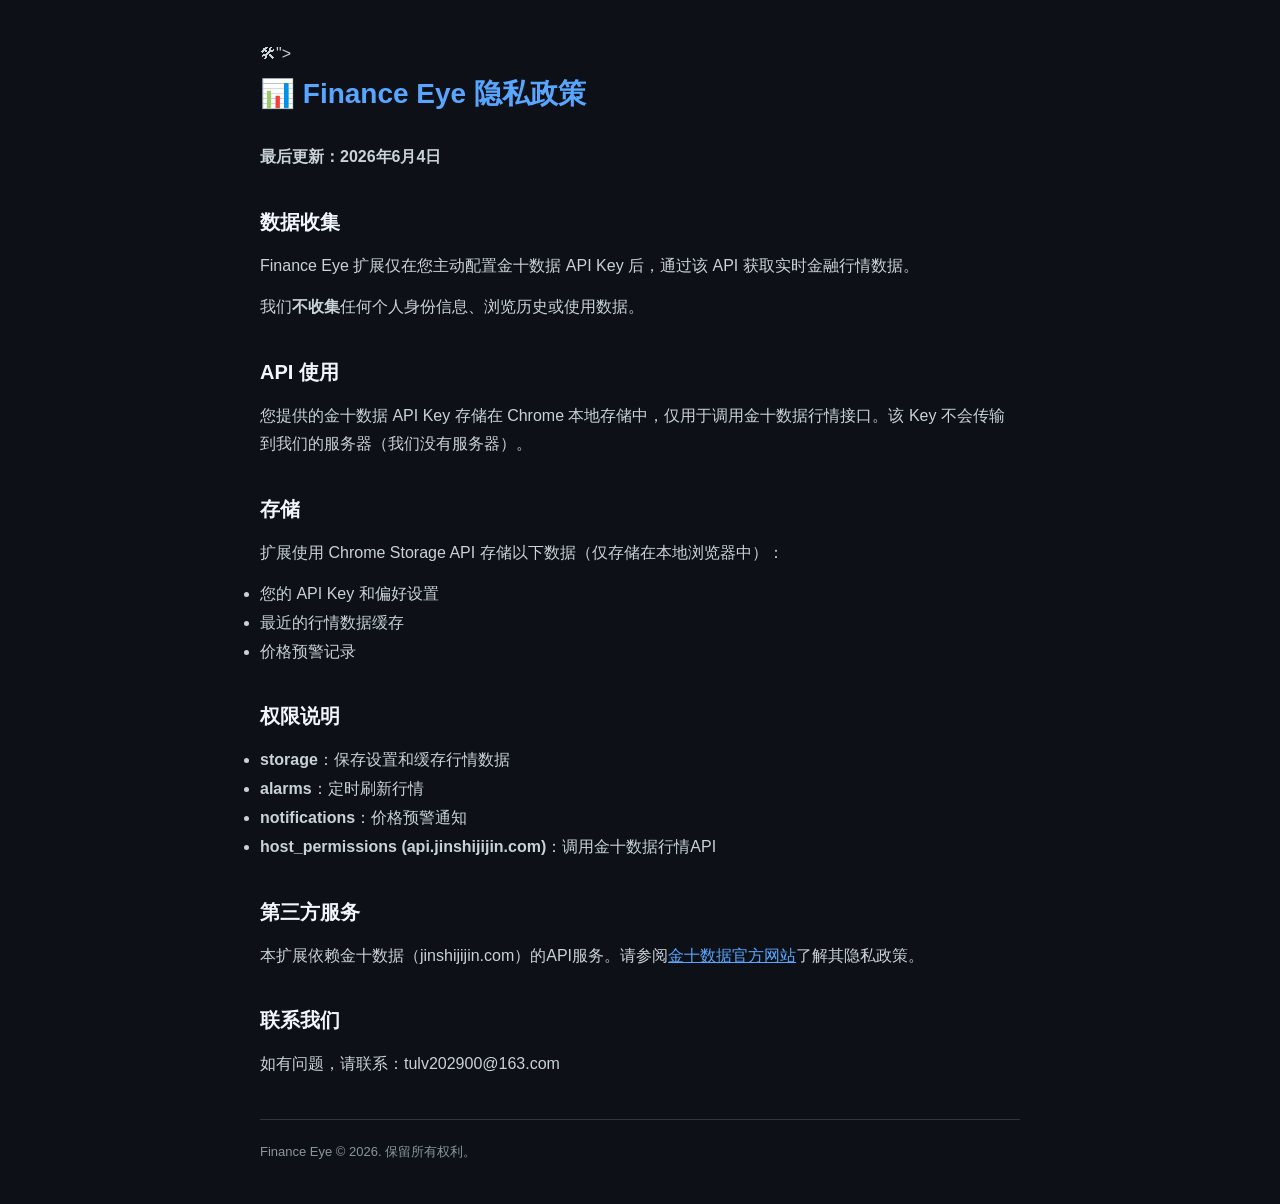
<file: docs/index.html>
<!DOCTYPE html>
<html lang="zh-CN">
<head>
<meta charset="UTF-8">
<meta name="viewport" content="width=device-width,initial-scale=1.0">
<meta name="viewport" content="width=device-width,initial-scale=1.0">
<link rel="icon" type="image/svg+xml" href="data:image/svg+xml,<svg xmlns='http://www.w3.org/2000/svg' viewBox='0 0 100 100'><text y=".9em" font-size='90'>🛠</text></svg>">
<title>Finance Eye - 隐私政策</title>
<style>
*{margin:0;padding:0;box-sizing:border-box}
body{font-family:-apple-system,BlinkMacSystemFont,sans-serif;font-size:16px;color:#c9d1d9;background:#0d1117;max-width:800px;margin:40px auto;padding:0 20px;line-height:1.8}
h1{color:#58a6ff;margin-bottom:24px;font-size:28px}
h2{color:#f0f6fc;margin-top:32px;margin-bottom:12px;font-size:20px}
p{margin-bottom:12px}
a{color:#58a6ff}
footer{margin-top:40px;padding-top:20px;border-top:1px solid #30363d;font-size:13px;color:#8b949e}
*:focus-visible{outline:2px solid #58a6ff;outline-offset:2px}::selection{background:rgba(88,166,255,0.3);color:#fff}</style>
</head>
<body>
<h1>📊 Finance Eye 隐私政策</h1>
<p><strong>最后更新：2026年6月4日</strong></p>

<h2>数据收集</h2>
<p>Finance Eye 扩展仅在您主动配置金十数据 API Key 后，通过该 API 获取实时金融行情数据。</p>
<p>我们<strong>不收集</strong>任何个人身份信息、浏览历史或使用数据。</p>

<h2>API 使用</h2>
<p>您提供的金十数据 API Key 存储在 Chrome 本地存储中，仅用于调用金十数据行情接口。该 Key 不会传输到我们的服务器（我们没有服务器）。</p>

<h2>存储</h2>
<p>扩展使用 Chrome Storage API 存储以下数据（仅存储在本地浏览器中）：</p>
<ul>
<li>您的 API Key 和偏好设置</li>
<li>最近的行情数据缓存</li>
<li>价格预警记录</li>
</ul>

<h2>权限说明</h2>
<ul>
<li><strong>storage</strong>：保存设置和缓存行情数据</li>
<li><strong>alarms</strong>：定时刷新行情</li>
<li><strong>notifications</strong>：价格预警通知</li>
<li><strong>host_permissions (api.jinshijijin.com)</strong>：调用金十数据行情API</li>
</ul>

<h2>第三方服务</h2>
<p>本扩展依赖金十数据（jinshijijin.com）的API服务。请参阅<a href="https://www.jinshijijin.com">金十数据官方网站</a>了解其隐私政策。</p>

<h2>联系我们</h2>
<p>如有问题，请联系：tulv202900@163.com</p>

<footer>
<p>Finance Eye © 2026. 保留所有权利。</p>
</footer>
</body>
</html>
</file>
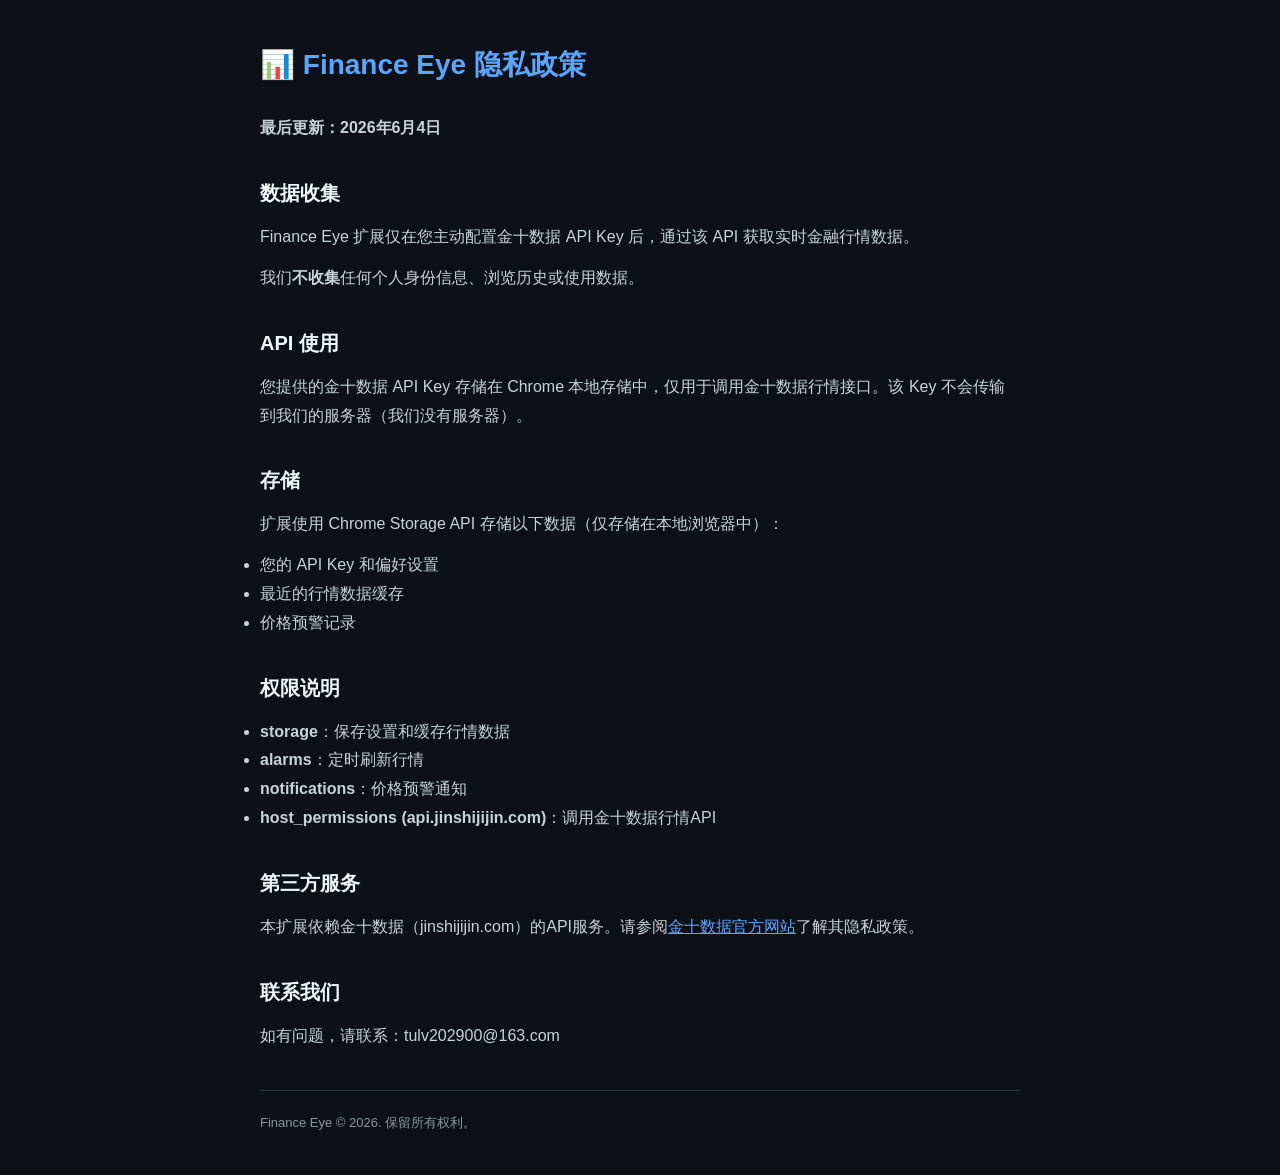
<file: pages/index.html>
<!DOCTYPE html>
<html lang="zh-CN">
<head>
<meta charset="UTF-8">
<meta name="viewport" content="width=device-width,initial-scale=1.0">
<title>Finance Eye - 隐私政策</title>
<style>
*{margin:0;padding:0;box-sizing:border-box}
body{font-family:-apple-system,BlinkMacSystemFont,sans-serif;font-size:16px;color:#c9d1d9;background:#0d1117;max-width:800px;margin:40px auto;padding:0 20px;line-height:1.8}
h1{color:#58a6ff;margin-bottom:24px;font-size:28px}
h2{color:#f0f6fc;margin-top:32px;margin-bottom:12px;font-size:20px}
p{margin-bottom:12px}
a{color:#58a6ff}
footer{margin-top:40px;padding-top:20px;border-top:1px solid #30363d;font-size:13px;color:#8b949e}
</style>
</head>
<body>
<h1>📊 Finance Eye 隐私政策</h1>
<p><strong>最后更新：2026年6月4日</strong></p>

<h2>数据收集</h2>
<p>Finance Eye 扩展仅在您主动配置金十数据 API Key 后，通过该 API 获取实时金融行情数据。</p>
<p>我们<strong>不收集</strong>任何个人身份信息、浏览历史或使用数据。</p>

<h2>API 使用</h2>
<p>您提供的金十数据 API Key 存储在 Chrome 本地存储中，仅用于调用金十数据行情接口。该 Key 不会传输到我们的服务器（我们没有服务器）。</p>

<h2>存储</h2>
<p>扩展使用 Chrome Storage API 存储以下数据（仅存储在本地浏览器中）：</p>
<ul>
<li>您的 API Key 和偏好设置</li>
<li>最近的行情数据缓存</li>
<li>价格预警记录</li>
</ul>

<h2>权限说明</h2>
<ul>
<li><strong>storage</strong>：保存设置和缓存行情数据</li>
<li><strong>alarms</strong>：定时刷新行情</li>
<li><strong>notifications</strong>：价格预警通知</li>
<li><strong>host_permissions (api.jinshijijin.com)</strong>：调用金十数据行情API</li>
</ul>

<h2>第三方服务</h2>
<p>本扩展依赖金十数据（jinshijijin.com）的API服务。请参阅<a href="https://www.jinshijijin.com">金十数据官方网站</a>了解其隐私政策。</p>

<h2>联系我们</h2>
<p>如有问题，请联系：tulv202900@163.com</p>

<footer>
<p>Finance Eye © 2026. 保留所有权利。</p>
</footer>
</body>
</html>
</file>
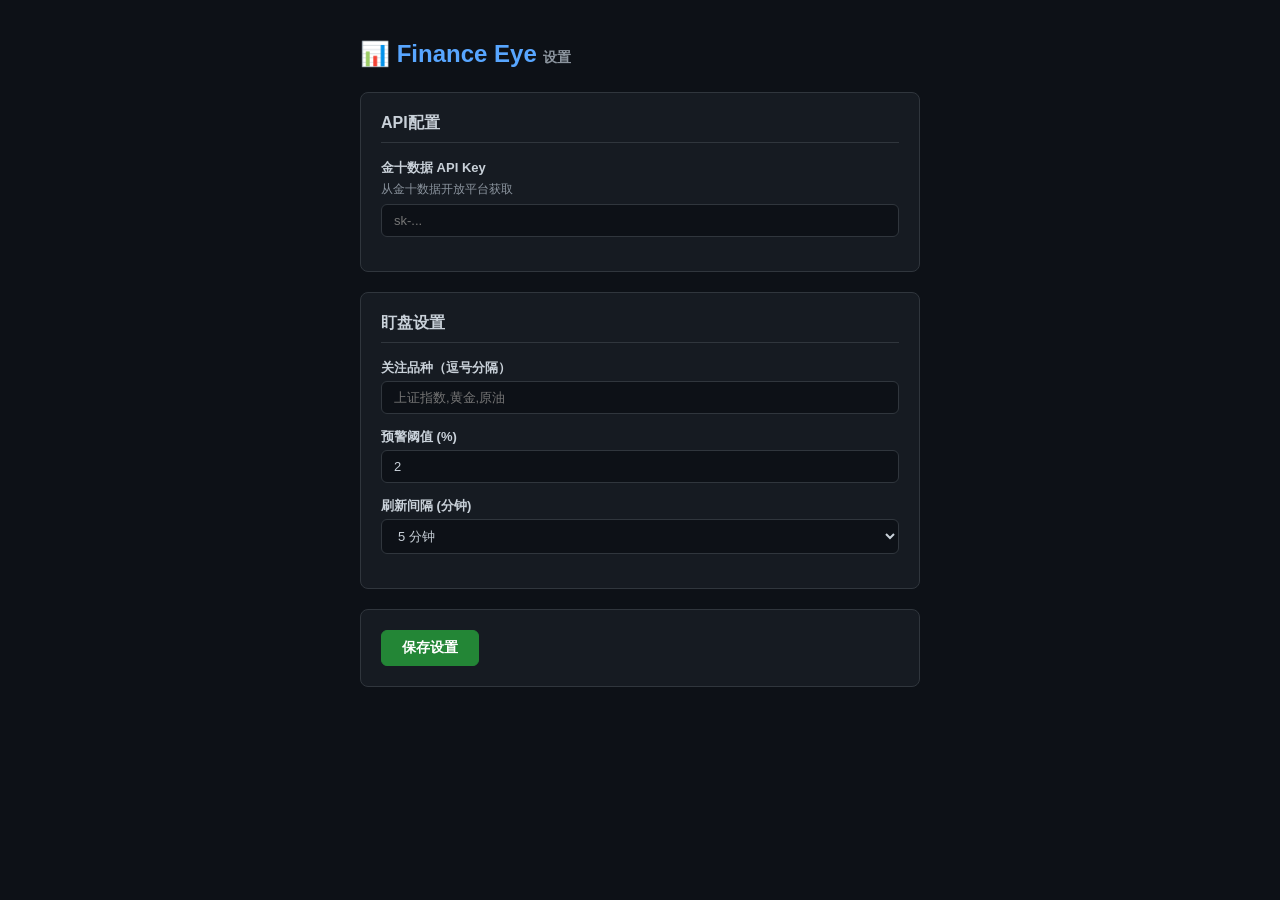
<file: options.html>
<!DOCTYPE html>
<html lang="zh-CN">
<head>
<meta charset="UTF-8">
<meta name="viewport" content="width=device-width,initial-scale=1.0">
<title>Finance Eye - 设置</title>
<style>
*{margin:0;padding:0;box-sizing:border-box}
body{font-family:-apple-system,BlinkMacSystemFont,sans-serif;font-size:14px;color:#c9d1d9;background:#0d1117;max-width:600px;margin:40px auto;padding:0 20px}
h1{font-size:24px;margin-bottom:24px;color:#58a6ff}
.section{background:#161b22;border:1px solid #30363d;border-radius:8px;padding:20px;margin-bottom:20px}
.section h2{font-size:16px;margin-bottom:16px;padding-bottom:8px;border-bottom:1px solid #30363d}
.field{margin-bottom:14px}
.field label{display:block;font-weight:600;margin-bottom:4px;font-size:13px}
.field .hint{font-size:12px;color:#8b949e;margin-bottom:6px}
.field input,.field select{width:100%;padding:8px 12px;font-size:13px;border:1px solid #30363d;border-radius:6px;background:#0d1117;color:#c9d1d9}
.field input:focus,.field select:focus{outline:none;border-color:#58a6ff}
.inline{display:flex;align-items:center;gap:8px;margin-bottom:8px}
.btn{padding:8px 20px;font-size:14px;font-weight:600;border-radius:6px;cursor:pointer;border:1px solid #30363d;background:#21262d;color:#c9d1d9}
.btn-primary{background:#238636;color:#fff;border-color:#238636}
.btn-primary:hover{background:#2ea043}
.btn-primary:disabled{opacity:0.65}
#save-status{margin-left:12px;font-size:13px;color:#3fb950;display:none}
</style>
</head>
<body>
<h1>📊 Finance Eye <span style="font-size:14px;color:#8b949e">设置</span></h1>

<div class="section">
  <h2>API配置</h2>
  <div class="field">
    <label>金十数据 API Key</label>
    <div class="hint">从金十数据开放平台获取</div>
    <input type="password" id="jinshi-key" placeholder="sk-..." autocomplete="off">
  </div>
</div>

<div class="section">
  <h2>盯盘设置</h2>
  <div class="field">
    <label>关注品种（逗号分隔）</label>
    <input type="text" id="watch-list" placeholder="上证指数,黄金,原油">
  </div>
  <div class="field">
    <label>预警阈值 (%)</label>
    <input type="number" id="alert-threshold" min="0.1" max="20" step="0.1" value="2">
  </div>
  <div class="field">
    <label>刷新间隔 (分钟)</label>
    <select id="refresh-interval">
      <option value="1">1 分钟</option>
      <option value="5" selected>5 分钟</option>
      <option value="15">15 分钟</option>
      <option value="30">30 分钟</option>
    </select>
  </div>
</div>

<div class="section">
  <div style="display:flex;gap:8px">
    <button class="btn btn-primary" id="save-settings">保存设置</button>
    <span id="save-status"></span>
  </div>
</div>

<script src="options.js"></script>
</body>
</html>
</file>
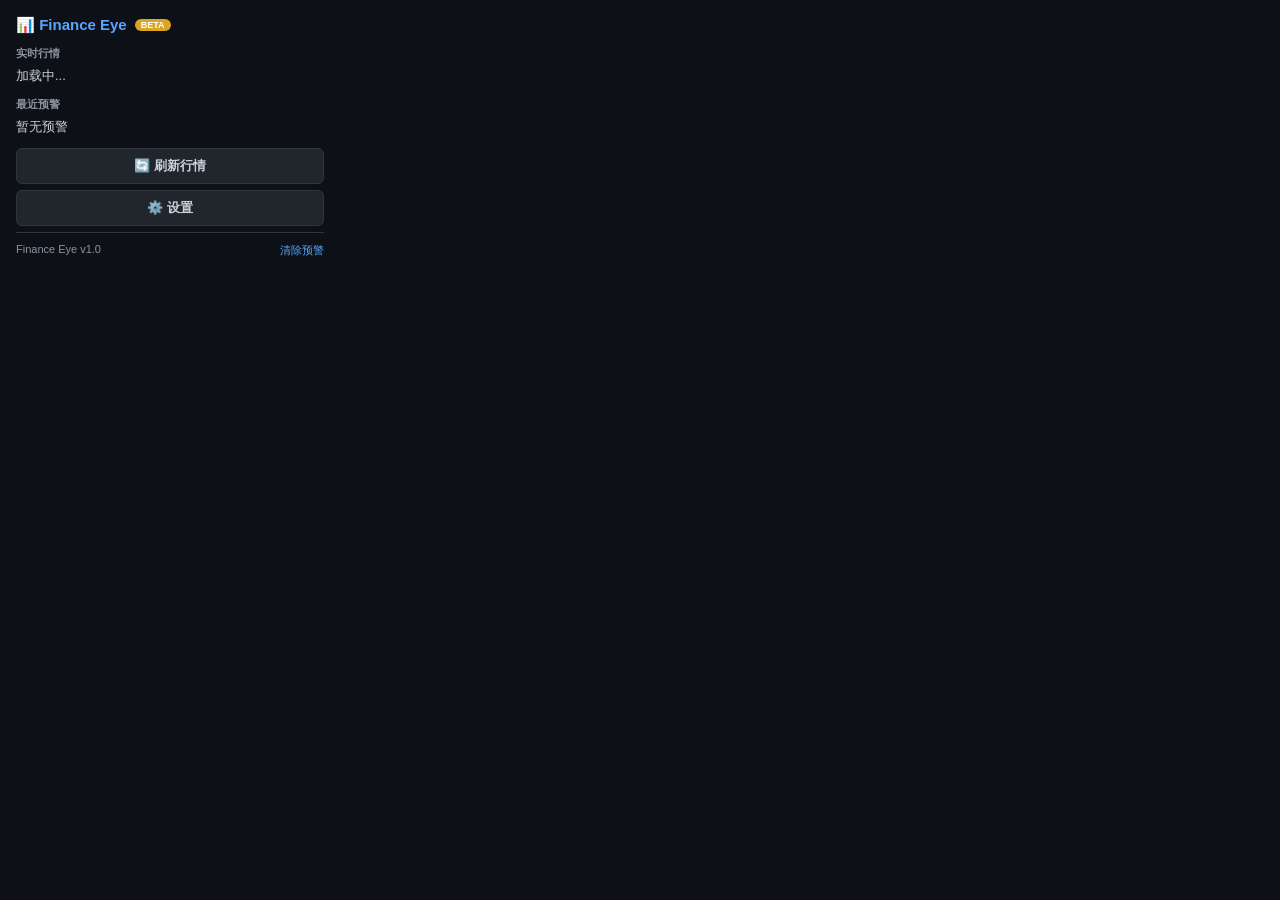
<file: popup.html>
<!DOCTYPE html>
<html lang="zh-CN">
<head>
<meta charset="UTF-8">
<meta name="viewport" content="width=device-width,initial-scale=1.0">
<title>Finance Eye</title>
<style>
*{margin:0;padding:0;box-sizing:border-box}
body{font-family:-apple-system,BlinkMacSystemFont,sans-serif;font-size:13px;color:#c9d1d9;background:#0d1117;width:340px;padding:16px}
.header{display:flex;align-items:center;gap:8px;margin-bottom:12px}
.header h1{font-size:15px;font-weight:600;color:#58a6ff}
.badge{font-size:9px;font-weight:600;color:#fff;background:#daa520;padding:1px 6px;border-radius:8px}
.section{margin-bottom:12px}
.section-title{font-size:11px;font-weight:600;color:#8b949e;text-transform:uppercase;margin-bottom:6px}
.quote{display:flex;justify-content:space-between;align-items:center;padding:10px 12px;margin-bottom:4px;background:#161b22;border:1px solid #30363d;border-radius:6px}
.quote-name{font-weight:600;font-size:14px}
.quote-price{font-size:16px;font-weight:700}
.up{color:#3fb950} .down{color:#f85149}
.alert-item{padding:8px 12px;margin-bottom:4px;background:#161b22;border-left:3px solid #f85149;border-radius:4px;font-size:12px}
.btn{display:block;width:100%;padding:8px;text-align:center;font-size:13px;font-weight:600;border:1px solid #30363d;border-radius:6px;cursor:pointer;background:#21262d;color:#c9d1d9;margin-bottom:6px}
.btn:hover{background:#30363d}
.footer{padding-top:10px;border-top:1px solid #30363d;font-size:11px;color:#8b949e;display:flex;justify-content:space-between}
.footer a{color:#58a6ff;text-decoration:none}
</style>
</head>
<body>
<div class="header">
  <h1>📊 Finance Eye</h1>
  <span class="badge">BETA</span>
</div>

<div class="section">
  <div class="section-title">实时行情</div>
  <div id="quotes-container">加载中...</div>
</div>

<div class="section">
  <div class="section-title">最近预警</div>
  <div id="alerts-container">暂无预警</div>
</div>

<button class="btn" id="refresh-btn">🔄 刷新行情</button>
<button class="btn" id="settings-btn">⚙️ 设置</button>

<div class="footer">
  <span>Finance Eye v1.0</span>
  <a href="#" id="clear-alerts">清除预警</a>
</div>

<script src="popup.js"></script>
</body>
</html>
</file>
